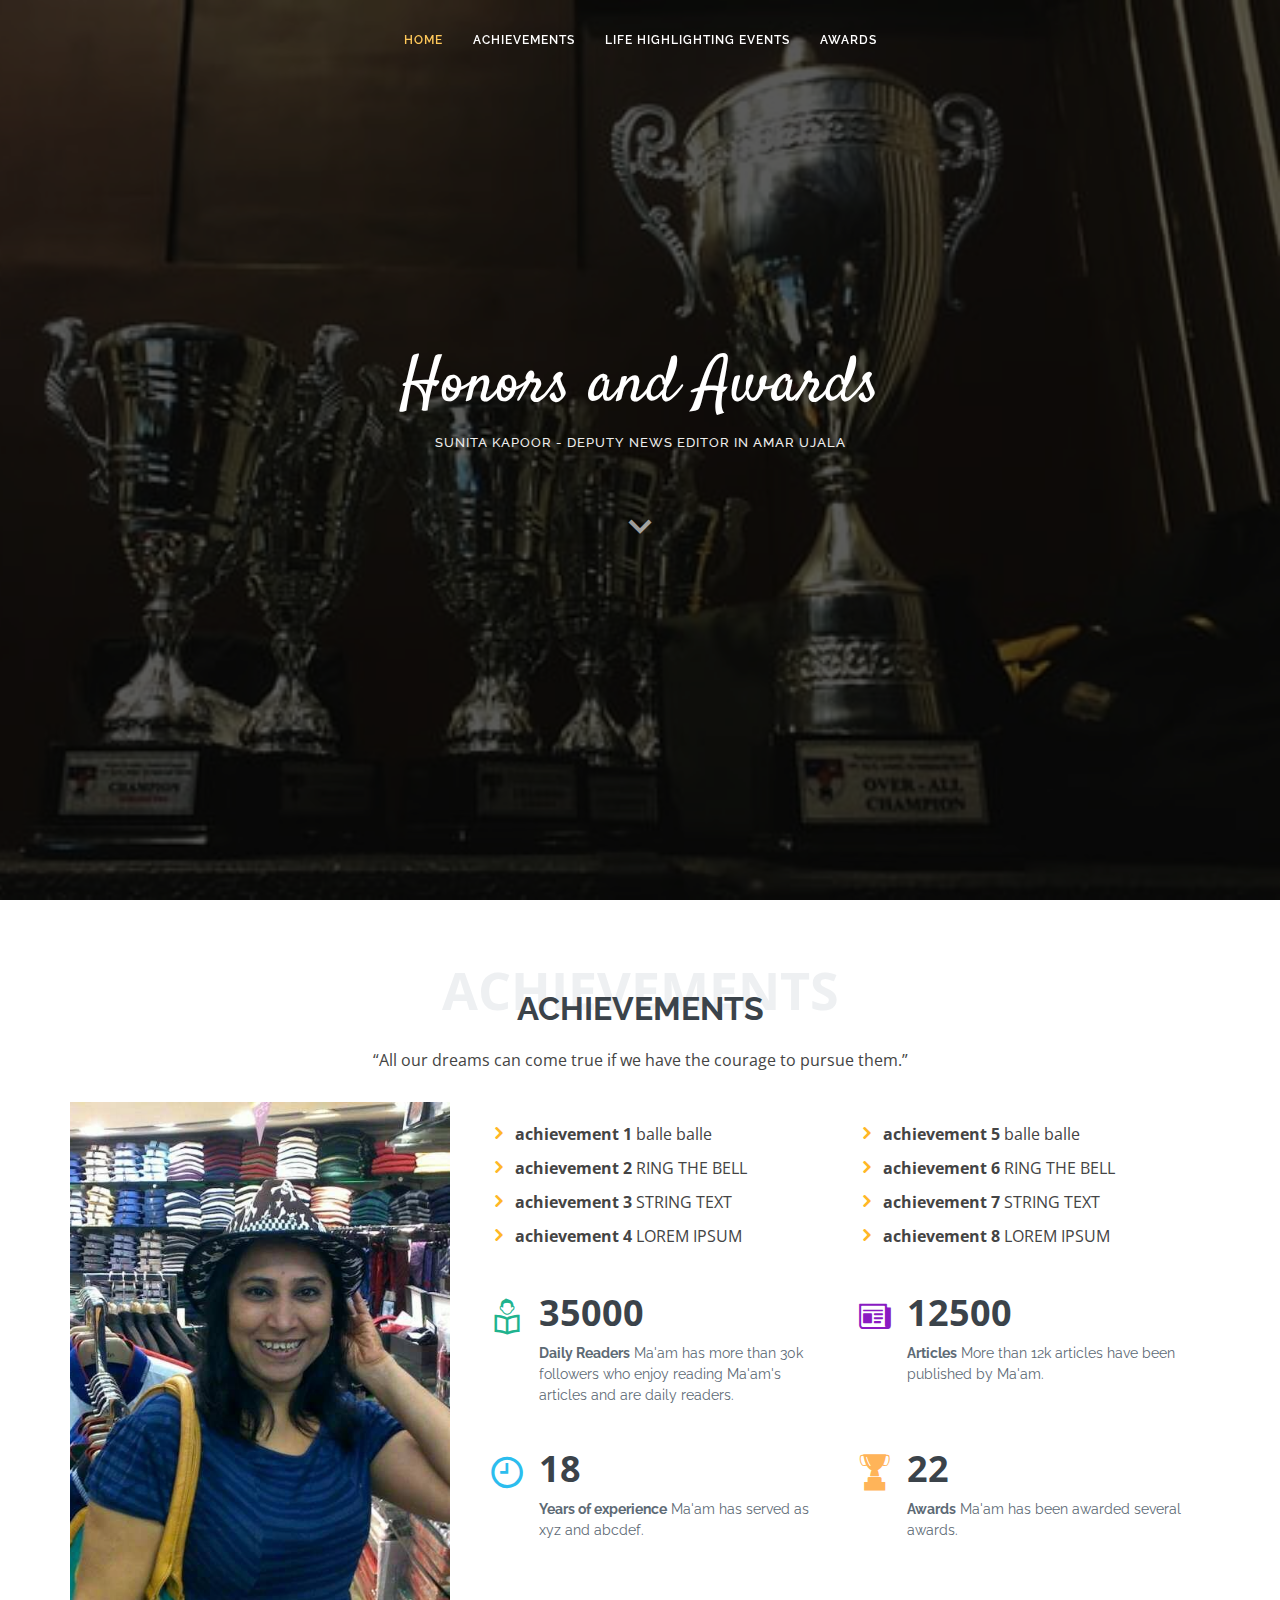
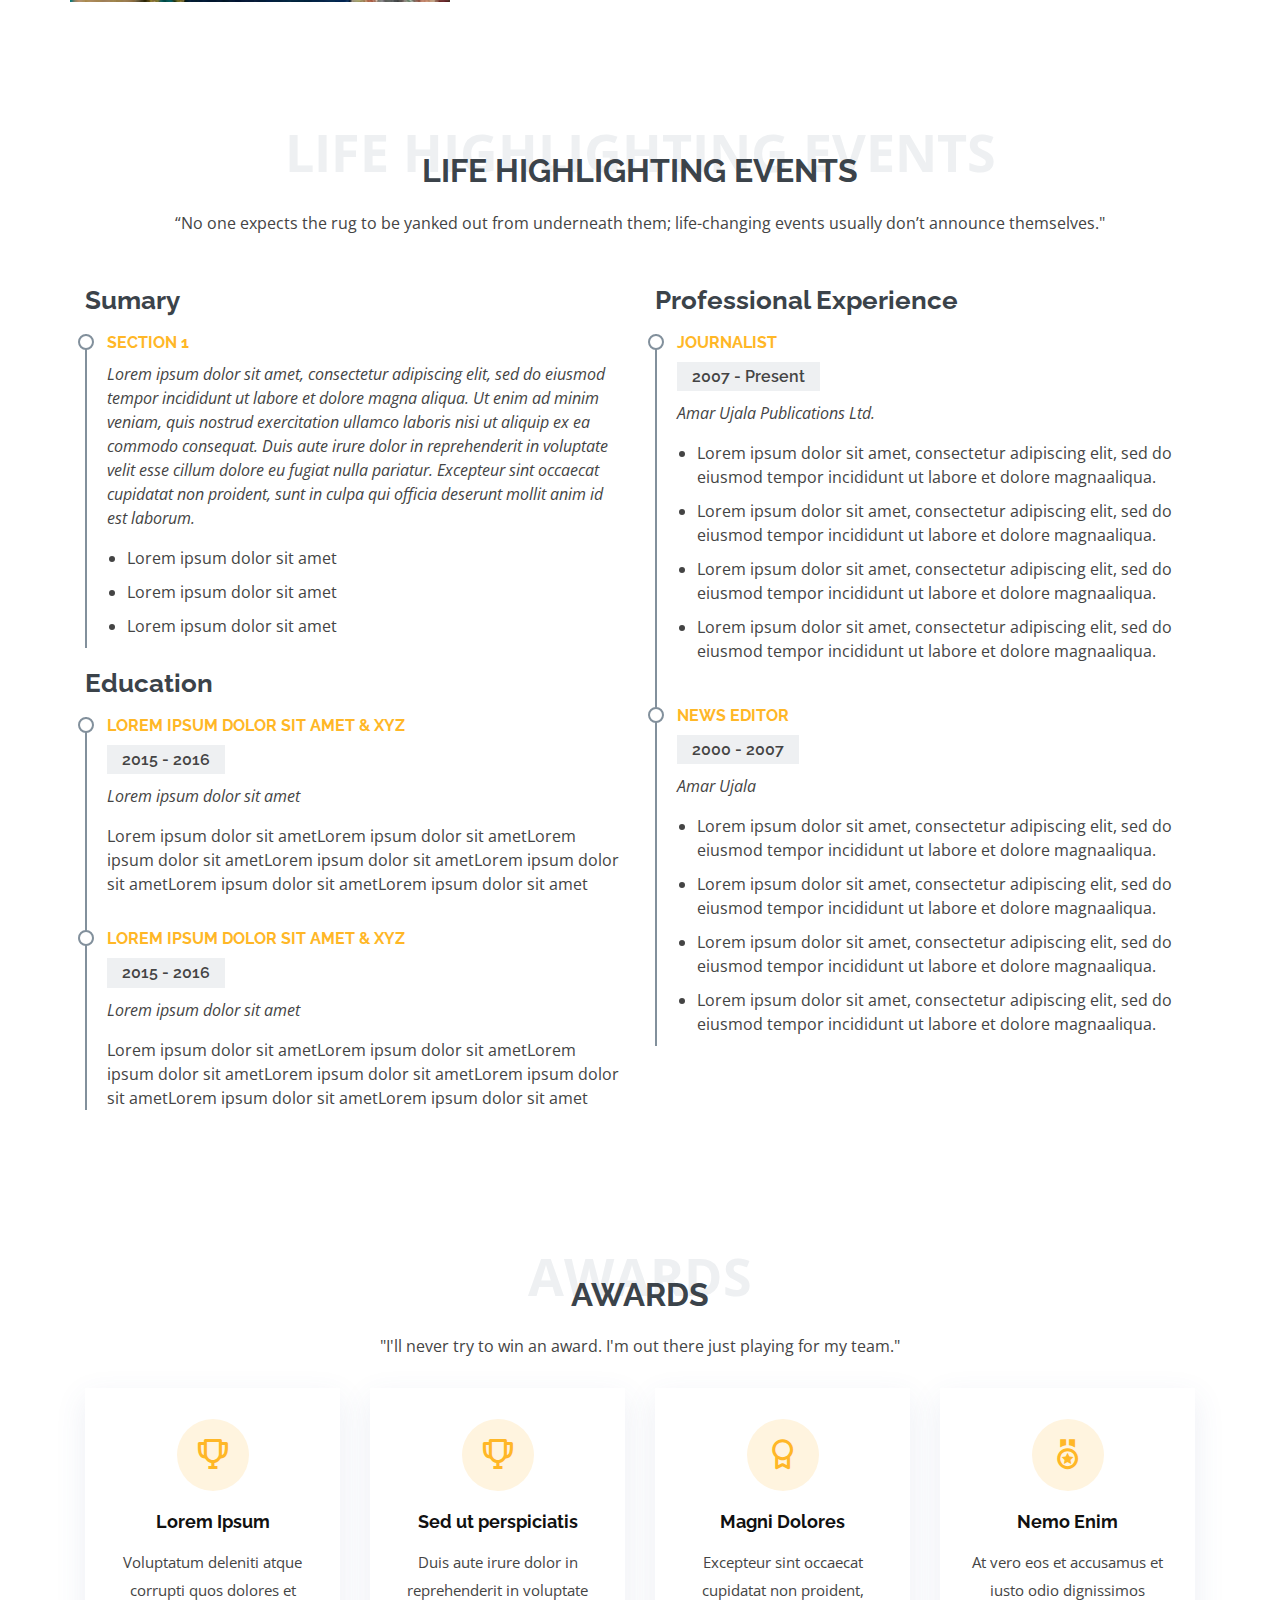
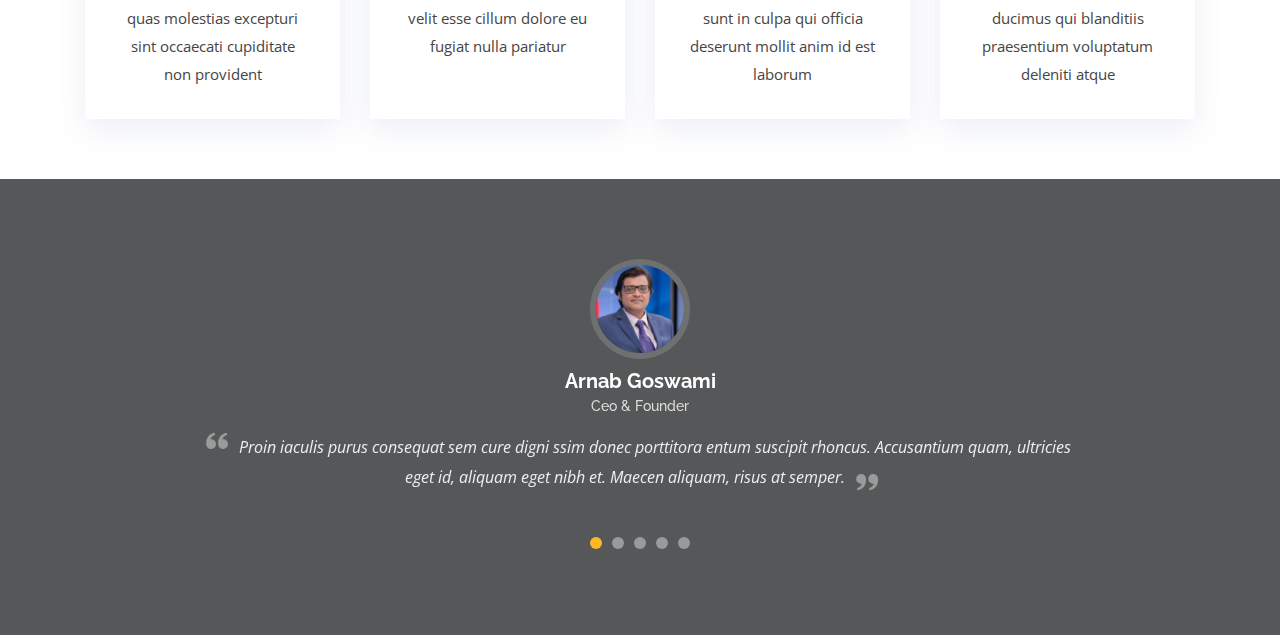
<file: Honors and Awards/index.html>
<!DOCTYPE html>
<html lang="en">

<head>
  <meta charset="utf-8">
  <meta content="width=device-width, initial-scale=1.0" name="viewport">

  <title>Honors and Awards</title>
  
  <!-- Favicons -->
  <link href="assets/img/favicon.png" rel="icon">
  <link href="assets/img/apple-touch-icon.png" rel="apple-touch-icon">

  <!-- Google Fonts -->
  <link href="https://fonts.googleapis.com/css?family=Open+Sans:300,300i,400,400i,600,600i,700,700i|Raleway:300,300i,400,400i,500,500i,600,600i,700,700i|Satisfy" rel="stylesheet">

  <!-- Vendor CSS Files -->
  <link href="assets/vendor/bootstrap/css/bootstrap.min.css" rel="stylesheet">
  <link href="assets/vendor/icofont/icofont.min.css" rel="stylesheet">
  <link href="assets/vendor/boxicons/css/boxicons.min.css" rel="stylesheet">
  <link href="assets/vendor/owl.carousel/assets/owl.carousel.min.css" rel="stylesheet">
  <link href="assets/vendor/venobox/venobox.css" rel="stylesheet">

  <!-- Template Main CSS File -->
  <link href="assets/css/style.css" rel="stylesheet">

</head>

<body>

  <!-- ======= Header ======= -->
  <header id="header" class="fixed-top  d-flex justify-content-center align-items-center header-transparent">

    <nav class="nav-menu d-none d-lg-block">
      <ul>
        <li class="active"><a href="index.html">Home</a></li>
        <li><a href="#achievements">Achievements</a></li>
        <li><a href="#LifeEvents">Life Highlighting Events</a></li>
        <li><a href="#awards">Awards</a></li>
      </ul>
    </nav><!-- .nav-menu -->

  </header><!-- End Header -->

  <!-- ======= Hero Section ======= -->
  <section id="hero">
    <div class="hero-container">
      <h1>Honors and Awards</h1>
      <h2>Sunita Kapoor - Deputy News Editor in Amar Ujala</h2>
      <a href="#achievements" class="btn-scroll scrollto" title="Scroll Down"><i class="bx bx-chevron-down"></i></a>
    </div>
  </section>
  <!-- End Hero -->

  <main id="main">

    <!-- ======= achievements Section ======= -->
    <section id="achievements" class="achievement">
      <div class="container">

        <div class="section-title">
          <span>achievements</span>
          <h2>achievements</h2>
          <p>“All our dreams can come true if we have the courage to pursue them.”</p>
        </div>

        <div class="row">
          <div class="image col-lg-4 d-flex align-items-stretch justify-content-center justify-content-lg-start"></div>
          <div class="col-lg-8 d-flex flex-column align-items-stretch">
            <div class="content pl-lg-4 d-flex flex-column justify-content-center">
              <div class="row">
                <div class="col-lg-6">
                  <ul>
                    <li><i class="icofont-rounded-right"></i> <strong>achievement 1</strong> balle balle</li>
                    <li><i class="icofont-rounded-right"></i> <strong>achievement 2</strong> RING THE BELL </li>
                    <li><i class="icofont-rounded-right"></i> <strong>achievement 3</strong> STRING TEXT</li>
                    <li><i class="icofont-rounded-right"></i> <strong>achievement 4</strong> LOREM IPSUM</li>
                  </ul>
                </div>
                <div class="col-lg-6">
                  <ul>
                    <li><i class="icofont-rounded-right"></i> <strong>achievement 5</strong> balle balle</li>
                    <li><i class="icofont-rounded-right"></i> <strong>achievement 6</strong> RING THE BELL </li>
                    <li><i class="icofont-rounded-right"></i> <strong>achievement 7</strong> STRING TEXT</li>
                    <li><i class="icofont-rounded-right"></i> <strong>achievement 8</strong> LOREM IPSUM</li>
                  </ul>
                </div>
              </div>
              <div class="row mt-n4">
                <div class="col-md-6 mt-5 d-md-flex align-items-md-stretch">
                  <div class="count-box">
                    <i class="icofont-read-book-alt" style="color: #20b38e;"></i>
                    <span data-toggle="counter-up">35000</span>
                    <p><strong>Daily Readers</strong> Ma'am has more than 30k followers who enjoy reading Ma'am's articles and are daily readers.</p>
                  </div>
                </div>

                <div class="col-md-6 mt-5 d-md-flex align-items-md-stretch">
                  <div class="count-box">
                    <i class="icofont-newspaper" style="color: #8a1ac2;"></i>
                    <span data-toggle="counter-up">12500</span>
                    <p><strong>Articles</strong> More than 12k articles have been published by Ma'am.</p>
                  </div>
                </div>

                <div class="col-md-6 mt-5 d-md-flex align-items-md-stretch">
                  <div class="count-box">
                    <i class="icofont-clock-time" style="color: #2cbdee;"></i>
                    <span data-toggle="counter-up">18</span>
                    <p><strong>Years of experience</strong> Ma'am has served as xyz and abcdef.</p>
                  </div>
                </div>

                <div class="col-md-6 mt-5 d-md-flex align-items-md-stretch">
                  <div class="count-box">
                    <i class="icofont-award" style="color: #ffb459;"></i>
                    <span data-toggle="counter-up">22</span>
                    <p><strong>Awards</strong> Ma'am has been awarded several awards.</p>
                  </div>
                </div>
              </div>
            </div><!-- End .content-->
          </div>
        </div>

      </div>
    </section><!-- End achievement Section -->

    <!-- ======= My LifeEvents Section ======= -->
    <section id="LifeEvents" class="LifeEvents">
      <div class="container">

        <div class="section-title">
          <span>Life Highlighting Events</span>
          <h2>Life Highlighting Events</h2>
          <p>“No one expects the rug to be yanked out from underneath them; life-changing events usually don’t announce themselves."</p>
        </div>

        <div class="row">
          <div class="col-lg-6">
            <h3 class="LifeEvents-title">Sumary</h3>
            <div class="LifeEvents-item pb-0">
              <h4>SECTION 1</h4>
              <p><em>Lorem ipsum dolor sit amet, consectetur adipiscing elit, sed do eiusmod tempor incididunt ut labore et dolore magna
              aliqua. Ut enim ad minim veniam, quis nostrud exercitation ullamco laboris nisi ut aliquip ex ea commodo consequat. Duis
              aute irure dolor in reprehenderit in voluptate velit esse cillum dolore eu fugiat nulla pariatur. Excepteur sint
              occaecat cupidatat non proident, sunt in culpa qui officia deserunt mollit anim id est laborum.</em></p>
              <p>
              <ul>
                <li>Lorem ipsum dolor sit amet</li>
                <li>Lorem ipsum dolor sit amet</li>
                <li>Lorem ipsum dolor sit amet</li>
              </ul>
              </p>
            </div>

            <h3 class="LifeEvents-title">Education</h3>
            <div class="LifeEvents-item">
              <h4>Lorem ipsum dolor sit amet &amp; XYZ</h4>
              <h5>2015 - 2016</h5>
              <p><em>Lorem ipsum dolor sit amet</em></p>
              <p>Lorem ipsum dolor sit ametLorem ipsum dolor sit ametLorem ipsum dolor sit ametLorem ipsum dolor sit ametLorem ipsum dolor sit ametLorem ipsum dolor sit ametLorem ipsum dolor sit amet</p>
            </div>
            <div class="LifeEvents-item">
              <h4>Lorem ipsum dolor sit amet &amp; XYZ</h4>
              <h5>2015 - 2016</h5>
              <p><em>Lorem ipsum dolor sit amet</em></p>
              <p>Lorem ipsum dolor sit ametLorem ipsum dolor sit ametLorem ipsum dolor sit ametLorem ipsum dolor sit ametLorem ipsum dolor sit ametLorem ipsum dolor sit ametLorem ipsum dolor sit amet</p>
            </div>
          </div>
          <div class="col-lg-6">
            <h3 class="LifeEvents-title">Professional Experience</h3>
            <div class="LifeEvents-item">
              <h4>Journalist</h4>
              <h5>2007 - Present</h5>
              <p><em>Amar Ujala Publications Ltd.</em></p>
              <p>
              <ul>
                <li>Lorem ipsum dolor sit amet, consectetur adipiscing elit, sed do eiusmod tempor incididunt ut labore et dolore magnaaliqua.</li>
                <li>Lorem ipsum dolor sit amet, consectetur adipiscing elit, sed do eiusmod tempor incididunt ut labore et dolore magnaaliqua.</li>
                <li>Lorem ipsum dolor sit amet, consectetur adipiscing elit, sed do eiusmod tempor incididunt ut labore et dolore magnaaliqua.</li>
                <li>Lorem ipsum dolor sit amet, consectetur adipiscing elit, sed do eiusmod tempor incididunt ut labore et dolore magnaaliqua.</li>
              </ul>
              </p>
            </div>
            <div class="LifeEvents-item">
              <h4>News Editor</h4>
              <h5>2000 - 2007</h5>
              <p><em>Amar Ujala</em></p>
              <p>
              <ul>
                <li>Lorem ipsum dolor sit amet, consectetur adipiscing elit, sed do eiusmod tempor incididunt ut labore et dolore magnaaliqua.</li>
                <li>Lorem ipsum dolor sit amet, consectetur adipiscing elit, sed do eiusmod tempor incididunt ut labore et dolore magnaaliqua.</li>
                <li>Lorem ipsum dolor sit amet, consectetur adipiscing elit, sed do eiusmod tempor incididunt ut labore et dolore magnaaliqua.</li>
                <li>Lorem ipsum dolor sit amet, consectetur adipiscing elit, sed do eiusmod tempor incididunt ut labore et dolore magnaaliqua.</li>
              </ul>
              </p>
            </div>
          </div>
        </div>

      </div>
    </section><!-- End My LifeEvents Section -->

    <!-- ======= Awards Section ======= -->
    <section id="awards" class="awards">
      <div class="container">

        <div class="section-title">
          <span>Awards</span>
          <h2>Awards</h2>
          <p>"I'll never try to win an award. I'm out there just playing for my team."</p>
        </div>

        <div class="row">
          <div class="col-md-6 col-lg-3 d-flex align-items-stretch mb-5 mb-lg-0">
            <div class="icon-box">
              <div class="icon"><i class="bx bx-trophy"></i></div>
              <h4 class="title"><a href="">Lorem Ipsum</a></h4>
              <p class="description">Voluptatum deleniti atque corrupti quos dolores et quas molestias excepturi sint occaecati cupiditate non provident</p>
            </div>
          </div>

          <div class="col-md-6 col-lg-3 d-flex align-items-stretch mb-5 mb-lg-0">
            <div class="icon-box">
              <div class="icon"><i class="bx bx-trophy"></i></div>
              <h4 class="title"><a href="">Sed ut perspiciatis</a></h4>
              <p class="description">Duis aute irure dolor in reprehenderit in voluptate velit esse cillum dolore eu fugiat nulla pariatur</p>
            </div>
          </div>

          <div class="col-md-6 col-lg-3 d-flex align-items-stretch mb-5 mb-lg-0">
            <div class="icon-box">
              <div class="icon"><i class="bx bx-award"></i></div>
              <h4 class="title"><a href="">Magni Dolores</a></h4>
              <p class="description">Excepteur sint occaecat cupidatat non proident, sunt in culpa qui officia deserunt mollit anim id est laborum</p>
            </div>
          </div>

          <div class="col-md-6 col-lg-3 d-flex align-items-stretch mb-5 mb-lg-0">
            <div class="icon-box">
              <div class="icon"><i class="bx bx-medal"></i></div>
              <h4 class="title"><a href="">Nemo Enim</a></h4>
              <p class="description">At vero eos et accusamus et iusto odio dignissimos ducimus qui blanditiis praesentium voluptatum deleniti atque</p>
            </div>
          </div>

        </div>

      </div>
    </section><!-- End Awards Section -->

    <!-- ======= Testimonials Section ======= -->
    <section id="testimonials" class="testimonials">
      <div class="container">

        <div class="owl-carousel testimonials-carousel">

          <div class="testimonial-item">
            <img src="assets/img/testimonials/testimonials-1.jpg" class="testimonial-img" alt="">
            <h3>Arnab Goswami</h3>
            <h4>Ceo &amp; Founder</h4>
            <p>
              <i class="bx bxs-quote-alt-left quote-icon-left"></i>
              Proin iaculis purus consequat sem cure digni ssim donec porttitora entum suscipit rhoncus. Accusantium quam, ultricies eget id, aliquam eget nibh et. Maecen aliquam, risus at semper.
              <i class="bx bxs-quote-alt-right quote-icon-right"></i>
            </p>
          </div>

          <div class="testimonial-item">
            <img src="assets/img/testimonials/testimonials-2.jpg" class="testimonial-img" alt="">
            <h3>Bretman Rock</h3>
            <h4>Beauty Influencer</h4>
            <p>
              <i class="bx bxs-quote-alt-left quote-icon-left"></i>
              Export tempor illum tamen malis malis eram quae irure esse labore quem cillum quid cillum eram malis quorum velit fore eram velit sunt aliqua noster fugiat irure amet legam anim culpa.
              <i class="bx bxs-quote-alt-right quote-icon-right"></i>
            </p>
          </div>

          <div class="testimonial-item">
            <img src="assets/img/testimonials/testimonials-3.jpg" class="testimonial-img" alt="">
            <h3>Cardi B</h3>
            <h4>Rapper</h4>
            <p>
              <i class="bx bxs-quote-alt-left quote-icon-left"></i>
              Enim nisi quem export duis labore cillum quae magna enim sint quorum nulla quem veniam duis minim tempor labore quem eram duis noster aute amet eram fore quis sint minim.
              <i class="bx bxs-quote-alt-right quote-icon-right"></i>
            </p>
          </div>

          <div class="testimonial-item">
            <img src="assets/img/testimonials/testimonials-4.jpg" class="testimonial-img" alt="">
            <h3>Rajit Sharma</h3>
            <h4>News Editor</h4>
            <p>
              <i class="bx bxs-quote-alt-left quote-icon-left"></i>
              Fugiat enim eram quae cillum dolore dolor amet nulla culpa multos export minim fugiat minim velit minim dolor enim duis veniam ipsum anim magna sunt elit fore quem dolore labore illum veniam.
              <i class="bx bxs-quote-alt-right quote-icon-right"></i>
            </p>
          </div>

          <div class="testimonial-item">
            <img src="assets/img/testimonials/testimonials-5.jpg" class="testimonial-img" alt="">
            <h3>Anajana Om Kashyap</h3>
            <h4>Anchor</h4>
            <p>
              <i class="bx bxs-quote-alt-left quote-icon-left"></i>
              Quis quorum aliqua sint quem legam fore sunt eram irure aliqua veniam tempor noster veniam enim culpa labore duis sunt culpa nulla illum cillum fugiat legam esse veniam culpa fore nisi cillum quid.
              <i class="bx bxs-quote-alt-right quote-icon-right"></i>
            </p>
          </div>

        </div>

      </div>
    </section>
    <!-- End Testimonials Section -->
  </main>
  <!-- End #main -->

  <a href="#" class="back-to-top"><i class="icofont-simple-up"></i></a>

  <!-- Vendor JS Files -->
  <script src="assets/vendor/jquery/jquery.min.js"></script>
  <script src="assets/vendor/bootstrap/js/bootstrap.bundle.min.js"></script>
  <script src="assets/vendor/jquery.easing/jquery.easing.min.js"></script>
  <script src="assets/vendor/waypoints/jquery.waypoints.min.js"></script>
  <script src="assets/vendor/counterup/counterup.min.js"></script>
  <script src="assets/vendor/owl.carousel/owl.carousel.min.js"></script>
  <script src="assets/vendor/isotope-layout/isotope.pkgd.min.js"></script>
  <script src="assets/vendor/venobox/venobox.min.js"></script>

  <!-- Template Main JS File -->
  <script src="assets/js/main.js"></script>

</body>

</html>
</file>
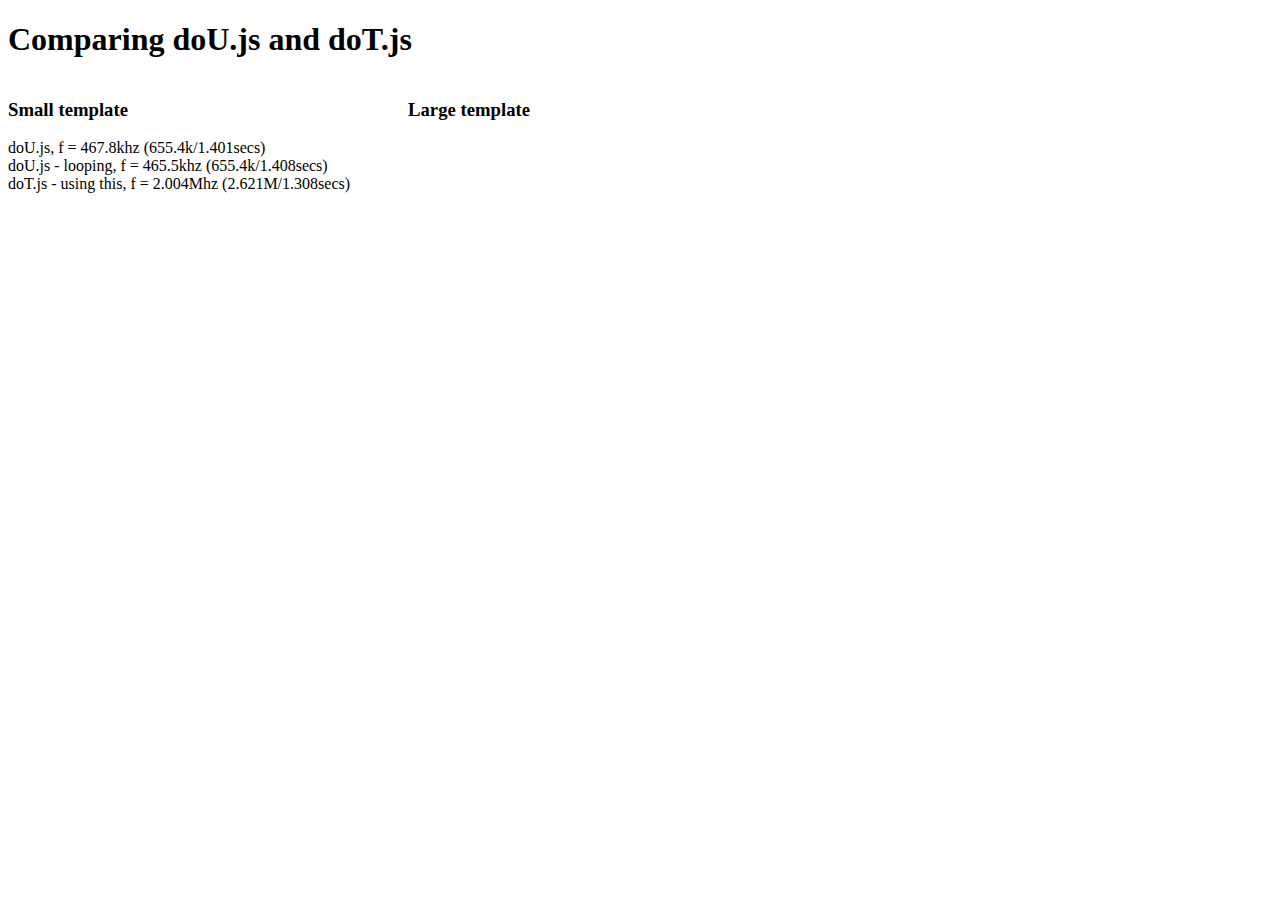
<file: Social Media Feed/bower_components/doT/benchmarks/index.html>
<!DOCTYPE html PUBLIC "-//W3C//DTD XHTML 1.0 Transitional//EN"
   "http://www.w3.org/TR/xhtml1/DTD/xhtml1-transitional.dtd">
<html xmlns="http://www.w3.org/1999/xhtml" xml:lang="en" lang="en">
<head>
<meta http-equiv="Content-Type" content="text/html;charset=utf-8" />

<title>Templating Test Suite</title>

<script type="text/javascript" src="jslitmus.js"></script>
<script type="text/javascript" src="templating/doU.js"></script>
<script type="text/javascript" src="templating/doT.js"></script>
<script type="text/javascript" src="templatesBench.js"></script>

</head>

<body>
  <h1>Comparing doU.js and doT.js</h1>
  <div id='small' style="float:left;min-width:400px;"><h3>Small template</h3></div>
  <div id='large' style="float:left;"><h3>Large template</h3></div>
</body>

</html>
</file>
<file: Honors and Awards/assets/vendor/venobox/venobox.css>
/* ------ venobox.css --------*/
.vbox-overlay *, .vbox-overlay *:before, .vbox-overlay *:after{
    -webkit-backface-visibility: hidden;
    -webkit-box-sizing:border-box;
    -moz-box-sizing:border-box;
    box-sizing:border-box;
}
.vbox-overlay * { 
    -webkit-backface-visibility: visible;
    backface-visibility: visible;
}
.vbox-overlay{
    display: -webkit-flex;
    display: flex;
    -webkit-flex-direction: column;
    flex-direction: column;
    -webkit-justify-content: center;
    justify-content: center;
    -webkit-align-items: center;
    align-items: center;
    position: fixed;
    left: 0;
    top: 0;
    bottom: 0;
    right: 0;
    z-index: 999999;
}

/* ----- navigation ----- */
.vbox-title{
    width: 100%;
    height: 40px;
    float: left;
    text-align: center;
    line-height: 28px;
    font-size: 12px;
    padding: 6px 50px;
    overflow: hidden;
    position: fixed;
    display: none;
    left: 0;
    z-index: 89;
}
.vbox-close{
    cursor: pointer;
    position: fixed;
    top: -1px;
    right: 0;
    width: 50px;
    height: 40px;
    padding: 6px;
    display: block;
    background-position:10px center;
    overflow: hidden;
    font-size: 24px;
    line-height: 1;
    text-align: center;
    z-index: 99;
}
.vbox-left{
    cursor: pointer;
    position: fixed;
    left: 0;
    height: 40px;
    overflow: hidden;
    line-height: 28px;
    font-size: 12px;
    z-index: 99;
    display: flex;
    align-items:center;
}
.vbox-num{
    display: inline-block;
    margin: 6px 0 6px 15px;
}
/* ----- Social share ----- */
.vbox-share{
    line-height: 28px;
    font-size: 12px;
    overflow: hidden;
    position: fixed;
    left: 0;
    z-index: 98;
    display: flex;
    align-items:center;
    justify-content: center;
    width: 100%;
    text-align: center;
}
.vbox-share svg{
    max-height: 28px;
    width: 28px;
    z-index: 10;
    margin-left: 12px;
    margin-top: 6px;
    margin-bottom: 6px;
    vertical-align: middle;
}


/* ----- navigation ARROWS ----- */
.vbox-next, .vbox-prev{
    position: fixed;
    top: 50%;
    margin-top: -15px;
    overflow: hidden;
    cursor: pointer;
    display: block;
    width: 45px;
    height: 45px;
    z-index: 99;
}
.vbox-next span, .vbox-prev span{
    position: relative;
    width: 20px;
    height: 20px;
    border: 2px solid transparent;
    border-top-color: #B6B6B6;
    border-right-color: #B6B6B6;
    text-indent: -100px;
    position: absolute;
    top: 8px;
    display: block;
}
.vbox-prev{
    left: 15px;
}
.vbox-next{
    right: 15px;
}
.vbox-prev span{
    left: 10px;
    -ms-transform: rotate(-135deg);
    -webkit-transform: rotate(-135deg);
    transform: rotate(-135deg);
}
.vbox-next span{
    -ms-transform: rotate(45deg);
    -webkit-transform: rotate(45deg);
    transform: rotate(45deg);
    right: 10px;
}
/* ------- inline window ------ */
.vbox-inline{
    width: 420px;
    height: 315px;
    height: 70vh;
    padding: 10px;
    background: #fff;
    margin: 0 auto;
    overflow: auto;
    text-align: left;
}
/* ------- Video & iFrames window ------ */
.venoframe{
    max-width: 100%;
    width: 100%;
    border: none;
    width: 100%;
    height: 260px;
    height: 70vh;
}
.venoframe.vbvid{
    height: 260px;
}
@media (min-width: 768px) {
    .venoframe, .vbox-inline{
        width: 90%;
        height: 360px;
        height: 70vh;
    }
    .venoframe.vbvid{
        width: 640px;
        height: 360px;
    }
}
@media (min-width: 992px) {
    .venoframe, .vbox-inline{
        max-width: 1200px;
        width: 80%;
        height: 540px;
        height: 70vh;
    }
    .venoframe.vbvid{
        width: 960px;
        height: 540px;
    }
}
/* 
Please do NOT edit this part! 
or at least read this note: http://i.imgur.com/7C0ws9e.gif
*/
.vbox-open{
    overflow: hidden;
}
.vbox-container{
    position: absolute;
    left: 0;
    right: 0;
    top: 0;
    bottom: 0;
    overflow-x: hidden;
    overflow-y: scroll;
    overflow-scrolling: touch;
    -webkit-overflow-scrolling: touch;
    z-index: 20;
    max-height: 100%;

}

.vbox-content{
    text-align: center;
    float: left;
    width: 100%;
    position: relative;
    overflow: hidden;
    padding: 20px 4%;
}
.vbox-container img{
    max-width: 100%;
    height: auto;
}
.vbox-figlio{
    box-shadow: 0 0 12px rgba(0,0,0,0.19), 0 6px 6px rgba(0,0,0,0.23);
    max-width: 100%;
    text-align: initial;
}
img.vbox-figlio{
    -webkit-user-select: none;
-khtml-user-select: none;
-moz-user-select: none;
-o-user-select: none;
user-select: none;
}
.vbox-content.swipe-left{
    margin-left: -200px !important;
}
.vbox-content.swipe-right{
    margin-left: 200px !important;
}
.vbox-animated{
    webkit-transition: margin 300ms ease-out;
    transition: margin 300ms ease-out;
}

/* ---------- preloader ----------
 * SPINKIT 
 * http://tobiasahlin.com/spinkit/
-------------------------------- */
.sk-double-bounce,.sk-rotating-plane{width:40px;height:40px;margin:40px auto}.sk-rotating-plane{background-color:#333;-webkit-animation:sk-rotatePlane 1.2s infinite ease-in-out;animation:sk-rotatePlane 1.2s infinite ease-in-out}@-webkit-keyframes sk-rotatePlane{0%{-webkit-transform:perspective(120px) rotateX(0) rotateY(0);transform:perspective(120px) rotateX(0) rotateY(0)}50%{-webkit-transform:perspective(120px) rotateX(-180.1deg) rotateY(0);transform:perspective(120px) rotateX(-180.1deg) rotateY(0)}100%{-webkit-transform:perspective(120px) rotateX(-180deg) rotateY(-179.9deg);transform:perspective(120px) rotateX(-180deg) rotateY(-179.9deg)}}@keyframes sk-rotatePlane{0%{-webkit-transform:perspective(120px) rotateX(0) rotateY(0);transform:perspective(120px) rotateX(0) rotateY(0)}50%{-webkit-transform:perspective(120px) rotateX(-180.1deg) rotateY(0);transform:perspective(120px) rotateX(-180.1deg) rotateY(0)}100%{-webkit-transform:perspective(120px) rotateX(-180deg) rotateY(-179.9deg);transform:perspective(120px) rotateX(-180deg) rotateY(-179.9deg)}}.sk-double-bounce{position:relative}.sk-double-bounce .sk-child{width:100%;height:100%;border-radius:50%;background-color:#333;opacity:.6;position:absolute;top:0;left:0;-webkit-animation:sk-doubleBounce 2s infinite ease-in-out;animation:sk-doubleBounce 2s infinite ease-in-out}.sk-chasing-dots .sk-child,.sk-spinner-pulse,.sk-three-bounce .sk-child{background-color:#333;border-radius:100%}.sk-double-bounce .sk-double-bounce2{-webkit-animation-delay:-1s;animation-delay:-1s}@-webkit-keyframes sk-doubleBounce{0%,100%{-webkit-transform:scale(0);transform:scale(0)}50%{-webkit-transform:scale(1);transform:scale(1)}}@keyframes sk-doubleBounce{0%,100%{-webkit-transform:scale(0);transform:scale(0)}50%{-webkit-transform:scale(1);transform:scale(1)}}.sk-wave{margin:40px auto;width:50px;height:40px;text-align:center;font-size:10px}.sk-wave .sk-rect{background-color:#333;height:100%;width:6px;display:inline-block;-webkit-animation:sk-waveStretchDelay 1.2s infinite ease-in-out;animation:sk-waveStretchDelay 1.2s infinite ease-in-out}.sk-wave .sk-rect1{-webkit-animation-delay:-1.2s;animation-delay:-1.2s}.sk-wave .sk-rect2{-webkit-animation-delay:-1.1s;animation-delay:-1.1s}.sk-wave .sk-rect3{-webkit-animation-delay:-1s;animation-delay:-1s}.sk-wave .sk-rect4{-webkit-animation-delay:-.9s;animation-delay:-.9s}.sk-wave .sk-rect5{-webkit-animation-delay:-.8s;animation-delay:-.8s}@-webkit-keyframes sk-waveStretchDelay{0%,100%,40%{-webkit-transform:scaleY(.4);transform:scaleY(.4)}20%{-webkit-transform:scaleY(1);transform:scaleY(1)}}@keyframes sk-waveStretchDelay{0%,100%,40%{-webkit-transform:scaleY(.4);transform:scaleY(.4)}20%{-webkit-transform:scaleY(1);transform:scaleY(1)}}.sk-wandering-cubes{margin:40px auto;width:40px;height:40px;position:relative}.sk-wandering-cubes .sk-cube{background-color:#333;width:10px;height:10px;position:absolute;top:0;left:0;-webkit-animation:sk-wanderingCube 1.8s ease-in-out -1.8s infinite both;animation:sk-wanderingCube 1.8s ease-in-out -1.8s infinite both}.sk-chasing-dots,.sk-spinner-pulse{width:40px;height:40px;margin:40px auto}.sk-wandering-cubes .sk-cube2{-webkit-animation-delay:-.9s;animation-delay:-.9s}@-webkit-keyframes sk-wanderingCube{0%{-webkit-transform:rotate(0);transform:rotate(0)}25%{-webkit-transform:translateX(30px) rotate(-90deg) scale(.5);transform:translateX(30px) rotate(-90deg) scale(.5)}50%{-webkit-transform:translateX(30px) translateY(30px) rotate(-179deg);transform:translateX(30px) translateY(30px) rotate(-179deg)}50.1%{-webkit-transform:translateX(30px) translateY(30px) rotate(-180deg);transform:translateX(30px) translateY(30px) rotate(-180deg)}75%{-webkit-transform:translateX(0) translateY(30px) rotate(-270deg) scale(.5);transform:translateX(0) translateY(30px) rotate(-270deg) scale(.5)}100%{-webkit-transform:rotate(-360deg);transform:rotate(-360deg)}}@keyframes sk-wanderingCube{0%{-webkit-transform:rotate(0);transform:rotate(0)}25%{-webkit-transform:translateX(30px) rotate(-90deg) scale(.5);transform:translateX(30px) rotate(-90deg) scale(.5)}50%{-webkit-transform:translateX(30px) translateY(30px) rotate(-179deg);transform:translateX(30px) translateY(30px) rotate(-179deg)}50.1%{-webkit-transform:translateX(30px) translateY(30px) rotate(-180deg);transform:translateX(30px) translateY(30px) rotate(-180deg)}75%{-webkit-transform:translateX(0) translateY(30px) rotate(-270deg) scale(.5);transform:translateX(0) translateY(30px) rotate(-270deg) scale(.5)}100%{-webkit-transform:rotate(-360deg);transform:rotate(-360deg)}}.sk-spinner-pulse{-webkit-animation:sk-pulseScaleOut 1s infinite ease-in-out;animation:sk-pulseScaleOut 1s infinite ease-in-out}@-webkit-keyframes sk-pulseScaleOut{0%{-webkit-transform:scale(0);transform:scale(0)}100%{-webkit-transform:scale(1);transform:scale(1);opacity:0}}@keyframes sk-pulseScaleOut{0%{-webkit-transform:scale(0);transform:scale(0)}100%{-webkit-transform:scale(1);transform:scale(1);opacity:0}}.sk-chasing-dots{position:relative;text-align:center;-webkit-animation:sk-chasingDotsRotate 2s infinite linear;animation:sk-chasingDotsRotate 2s infinite linear}.sk-chasing-dots .sk-child{width:60%;height:60%;display:inline-block;position:absolute;top:0;-webkit-animation:sk-chasingDotsBounce 2s infinite ease-in-out;animation:sk-chasingDotsBounce 2s infinite ease-in-out}.sk-chasing-dots .sk-dot2{top:auto;bottom:0;-webkit-animation-delay:-1s;animation-delay:-1s}@-webkit-keyframes sk-chasingDotsRotate{100%{-webkit-transform:rotate(360deg);transform:rotate(360deg)}}@keyframes sk-chasingDotsRotate{100%{-webkit-transform:rotate(360deg);transform:rotate(360deg)}}@-webkit-keyframes sk-chasingDotsBounce{0%,100%{-webkit-transform:scale(0);transform:scale(0)}50%{-webkit-transform:scale(1);transform:scale(1)}}@keyframes sk-chasingDotsBounce{0%,100%{-webkit-transform:scale(0);transform:scale(0)}50%{-webkit-transform:scale(1);transform:scale(1)}}.sk-three-bounce{margin:40px auto;width:80px;text-align:center}.sk-three-bounce .sk-child{width:20px;height:20px;display:inline-block;-webkit-animation:sk-three-bounce 1.4s ease-in-out 0s infinite both;animation:sk-three-bounce 1.4s ease-in-out 0s infinite both}.sk-circle .sk-child:before,.sk-fading-circle .sk-circle:before{display:block;border-radius:100%;content:'';background-color:#333}.sk-three-bounce .sk-bounce1{-webkit-animation-delay:-.32s;animation-delay:-.32s}.sk-three-bounce .sk-bounce2{-webkit-animation-delay:-.16s;animation-delay:-.16s}@-webkit-keyframes sk-three-bounce{0%,100%,80%{-webkit-transform:scale(0);transform:scale(0)}40%{-webkit-transform:scale(1);transform:scale(1)}}@keyframes sk-three-bounce{0%,100%,80%{-webkit-transform:scale(0);transform:scale(0)}40%{-webkit-transform:scale(1);transform:scale(1)}}.sk-circle{margin:40px auto;width:40px;height:40px;position:relative}.sk-circle .sk-child{width:100%;height:100%;position:absolute;left:0;top:0}.sk-circle .sk-child:before{margin:0 auto;width:15%;height:15%;-webkit-animation:sk-circleBounceDelay 1.2s infinite ease-in-out both;animation:sk-circleBounceDelay 1.2s infinite ease-in-out both}.sk-circle .sk-circle2{-webkit-transform:rotate(30deg);-ms-transform:rotate(30deg);transform:rotate(30deg)}.sk-circle .sk-circle3{-webkit-transform:rotate(60deg);-ms-transform:rotate(60deg);transform:rotate(60deg)}.sk-circle .sk-circle4{-webkit-transform:rotate(90deg);-ms-transform:rotate(90deg);transform:rotate(90deg)}.sk-circle .sk-circle5{-webkit-transform:rotate(120deg);-ms-transform:rotate(120deg);transform:rotate(120deg)}.sk-circle .sk-circle6{-webkit-transform:rotate(150deg);-ms-transform:rotate(150deg);transform:rotate(150deg)}.sk-circle .sk-circle7{-webkit-transform:rotate(180deg);-ms-transform:rotate(180deg);transform:rotate(180deg)}.sk-circle .sk-circle8{-webkit-transform:rotate(210deg);-ms-transform:rotate(210deg);transform:rotate(210deg)}.sk-circle .sk-circle9{-webkit-transform:rotate(240deg);-ms-transform:rotate(240deg);transform:rotate(240deg)}.sk-circle .sk-circle10{-webkit-transform:rotate(270deg);-ms-transform:rotate(270deg);transform:rotate(270deg)}.sk-circle .sk-circle11{-webkit-transform:rotate(300deg);-ms-transform:rotate(300deg);transform:rotate(300deg)}.sk-circle .sk-circle12{-webkit-transform:rotate(330deg);-ms-transform:rotate(330deg);transform:rotate(330deg)}.sk-circle .sk-circle2:before{-webkit-animation-delay:-1.1s;animation-delay:-1.1s}.sk-circle .sk-circle3:before{-webkit-animation-delay:-1s;animation-delay:-1s}.sk-circle .sk-circle4:before{-webkit-animation-delay:-.9s;animation-delay:-.9s}.sk-circle .sk-circle5:before{-webkit-animation-delay:-.8s;animation-delay:-.8s}.sk-circle .sk-circle6:before{-webkit-animation-delay:-.7s;animation-delay:-.7s}.sk-circle .sk-circle7:before{-webkit-animation-delay:-.6s;animation-delay:-.6s}.sk-circle .sk-circle8:before{-webkit-animation-delay:-.5s;animation-delay:-.5s}.sk-circle .sk-circle9:before{-webkit-animation-delay:-.4s;animation-delay:-.4s}.sk-circle .sk-circle10:before{-webkit-animation-delay:-.3s;animation-delay:-.3s}.sk-circle .sk-circle11:before{-webkit-animation-delay:-.2s;animation-delay:-.2s}.sk-circle .sk-circle12:before{-webkit-animation-delay:-.1s;animation-delay:-.1s}@-webkit-keyframes sk-circleBounceDelay{0%,100%,80%{-webkit-transform:scale(0);transform:scale(0)}40%{-webkit-transform:scale(1);transform:scale(1)}}@keyframes sk-circleBounceDelay{0%,100%,80%{-webkit-transform:scale(0);transform:scale(0)}40%{-webkit-transform:scale(1);transform:scale(1)}}.sk-cube-grid{width:40px;height:40px;margin:40px auto}.sk-cube-grid .sk-cube{width:33.33%;height:33.33%;background-color:#333;float:left;-webkit-animation:sk-cubeGridScaleDelay 1.3s infinite ease-in-out;animation:sk-cubeGridScaleDelay 1.3s infinite ease-in-out}.sk-cube-grid .sk-cube1{-webkit-animation-delay:.2s;animation-delay:.2s}.sk-cube-grid .sk-cube2{-webkit-animation-delay:.3s;animation-delay:.3s}.sk-cube-grid .sk-cube3{-webkit-animation-delay:.4s;animation-delay:.4s}.sk-cube-grid .sk-cube4{-webkit-animation-delay:.1s;animation-delay:.1s}.sk-cube-grid .sk-cube5{-webkit-animation-delay:.2s;animation-delay:.2s}.sk-cube-grid .sk-cube6{-webkit-animation-delay:.3s;animation-delay:.3s}.sk-cube-grid .sk-cube7{-webkit-animation-delay:0ms;animation-delay:0ms}.sk-cube-grid .sk-cube8{-webkit-animation-delay:.1s;animation-delay:.1s}.sk-cube-grid .sk-cube9{-webkit-animation-delay:.2s;animation-delay:.2s}@-webkit-keyframes sk-cubeGridScaleDelay{0%,100%,70%{-webkit-transform:scale3D(1,1,1);transform:scale3D(1,1,1)}35%{-webkit-transform:scale3D(0,0,1);transform:scale3D(0,0,1)}}@keyframes sk-cubeGridScaleDelay{0%,100%,70%{-webkit-transform:scale3D(1,1,1);transform:scale3D(1,1,1)}35%{-webkit-transform:scale3D(0,0,1);transform:scale3D(0,0,1)}}.sk-fading-circle{margin:40px auto;width:40px;height:40px;position:relative}.sk-fading-circle .sk-circle{width:100%;height:100%;position:absolute;left:0;top:0}.sk-fading-circle .sk-circle:before{margin:0 auto;width:15%;height:15%;-webkit-animation:sk-circleFadeDelay 1.2s infinite ease-in-out both;animation:sk-circleFadeDelay 1.2s infinite ease-in-out both}.sk-fading-circle .sk-circle2{-webkit-transform:rotate(30deg);-ms-transform:rotate(30deg);transform:rotate(30deg)}.sk-fading-circle .sk-circle3{-webkit-transform:rotate(60deg);-ms-transform:rotate(60deg);transform:rotate(60deg)}.sk-fading-circle .sk-circle4{-webkit-transform:rotate(90deg);-ms-transform:rotate(90deg);transform:rotate(90deg)}.sk-fading-circle .sk-circle5{-webkit-transform:rotate(120deg);-ms-transform:rotate(120deg);transform:rotate(120deg)}.sk-fading-circle .sk-circle6{-webkit-transform:rotate(150deg);-ms-transform:rotate(150deg);transform:rotate(150deg)}.sk-fading-circle .sk-circle7{-webkit-transform:rotate(180deg);-ms-transform:rotate(180deg);transform:rotate(180deg)}.sk-fading-circle .sk-circle8{-webkit-transform:rotate(210deg);-ms-transform:rotate(210deg);transform:rotate(210deg)}.sk-fading-circle .sk-circle9{-webkit-transform:rotate(240deg);-ms-transform:rotate(240deg);transform:rotate(240deg)}.sk-fading-circle .sk-circle10{-webkit-transform:rotate(270deg);-ms-transform:rotate(270deg);transform:rotate(270deg)}.sk-fading-circle .sk-circle11{-webkit-transform:rotate(300deg);-ms-transform:rotate(300deg);transform:rotate(300deg)}.sk-fading-circle .sk-circle12{-webkit-transform:rotate(330deg);-ms-transform:rotate(330deg);transform:rotate(330deg)}.sk-fading-circle .sk-circle2:before{-webkit-animation-delay:-1.1s;animation-delay:-1.1s}.sk-fading-circle .sk-circle3:before{-webkit-animation-delay:-1s;animation-delay:-1s}.sk-fading-circle .sk-circle4:before{-webkit-animation-delay:-.9s;animation-delay:-.9s}.sk-fading-circle .sk-circle5:before{-webkit-animation-delay:-.8s;animation-delay:-.8s}.sk-fading-circle .sk-circle6:before{-webkit-animation-delay:-.7s;animation-delay:-.7s}.sk-fading-circle .sk-circle7:before{-webkit-animation-delay:-.6s;animation-delay:-.6s}.sk-fading-circle .sk-circle8:before{-webkit-animation-delay:-.5s;animation-delay:-.5s}.sk-fading-circle .sk-circle9:before{-webkit-animation-delay:-.4s;animation-delay:-.4s}.sk-fading-circle .sk-circle10:before{-webkit-animation-delay:-.3s;animation-delay:-.3s}.sk-fading-circle .sk-circle11:before{-webkit-animation-delay:-.2s;animation-delay:-.2s}.sk-fading-circle .sk-circle12:before{-webkit-animation-delay:-.1s;animation-delay:-.1s}@-webkit-keyframes sk-circleFadeDelay{0%,100%,39%{opacity:0}40%{opacity:1}}@keyframes sk-circleFadeDelay{0%,100%,39%{opacity:0}40%{opacity:1}}.sk-folding-cube{margin:40px auto;width:40px;height:40px;position:relative;-webkit-transform:rotateZ(45deg);transform:rotateZ(45deg)}.sk-folding-cube .sk-cube{float:left;width:50%;height:50%;position:relative;-webkit-transform:scale(1.1);-ms-transform:scale(1.1);transform:scale(1.1)}.sk-folding-cube .sk-cube:before{content:'';position:absolute;top:0;left:0;width:100%;height:100%;background-color:#333;-webkit-animation:sk-foldCubeAngle 2.4s infinite linear both;animation:sk-foldCubeAngle 2.4s infinite linear both;-webkit-transform-origin:100% 100%;-ms-transform-origin:100% 100%;transform-origin:100% 100%}.sk-folding-cube .sk-cube2{-webkit-transform:scale(1.1) rotateZ(90deg);transform:scale(1.1) rotateZ(90deg)}.sk-folding-cube .sk-cube3{-webkit-transform:scale(1.1) rotateZ(180deg);transform:scale(1.1) rotateZ(180deg)}.sk-folding-cube .sk-cube4{-webkit-transform:scale(1.1) rotateZ(270deg);transform:scale(1.1) rotateZ(270deg)}.sk-folding-cube .sk-cube2:before{-webkit-animation-delay:.3s;animation-delay:.3s}.sk-folding-cube .sk-cube3:before{-webkit-animation-delay:.6s;animation-delay:.6s}.sk-folding-cube .sk-cube4:before{-webkit-animation-delay:.9s;animation-delay:.9s}@-webkit-keyframes sk-foldCubeAngle{0%,10%{-webkit-transform:perspective(140px) rotateX(-180deg);transform:perspective(140px) rotateX(-180deg);opacity:0}25%,75%{-webkit-transform:perspective(140px) rotateX(0);transform:perspective(140px) rotateX(0);opacity:1}100%,90%{-webkit-transform:perspective(140px) rotateY(180deg);transform:perspective(140px) rotateY(180deg);opacity:0}}@keyframes sk-foldCubeAngle{0%,10%{-webkit-transform:perspective(140px) rotateX(-180deg);transform:perspective(140px) rotateX(-180deg);opacity:0}25%,75%{-webkit-transform:perspective(140px) rotateX(0);transform:perspective(140px) rotateX(0);opacity:1}100%,90%{-webkit-transform:perspective(140px) rotateY(180deg);transform:perspective(140px) rotateY(180deg);opacity:0}}
</file>
<file: Honors and Awards/assets/css/style.css>
body {
	font-family: "Open Sans", sans-serif;
	color: #444444;
}

a {
	color: #ffb727;
}

a:hover {
	color: #ffc85a;
	text-decoration: none;
}

h1,
h2,
h3,
h4,
h5,
h6 {
	font-family: "Raleway", sans-serif;
}

/*--------------------------------------------------------------
# Back to top button
--------------------------------------------------------------*/
.back-to-top {
	position: fixed;
	display: none;
	right: 15px;
	bottom: 15px;
	z-index: 99999;
}

.back-to-top i {
	display: flex;
	align-items: center;
	justify-content: center;
	font-size: 24px;
	width: 40px;
	height: 40px;
	border-radius: 4px;
	background: #ffb727;
	color: #fff;
	transition: all 0.4s;
}

.back-to-top i:hover {
	background: #ffc550;
	color: #fff;
}

/*--------------------------------------------------------------
# Header
--------------------------------------------------------------*/
#header {
	z-index: 997;
	transition: all 0.5s;
	height: 80px;
	background: rgba(25, 28, 31, 0.8);
}

#header.header-transparent {
	background: transparent;
}

#header.header-scrolled {
	height: 60px;
	background: rgba(25, 28, 31, 0.8);
}

/*--------------------------------------------------------------
# Navigation Menu
--------------------------------------------------------------*/
/* Desktop Navigation */
.nav-menu,
.nav-menu * {
	margin: 0;
	padding: 0;
	list-style: none;
}

.nav-menu > ul {
	display: flex;
}

.nav-menu > ul > li {
	position: relative;
	justify-content: center;
}

.nav-menu a {
	display: block;
	position: relative;
	color: #fff;
	padding: 10px 15px;
	transition: 0.3s;
	font-size: 12px;
	font-family: "Raleway", sans-serif;
	text-transform: uppercase;
	font-weight: 600;
	letter-spacing: 1px;
}

.nav-menu a:hover,
.nav-menu .active > a,
.nav-menu li:hover > a {
	color: #ffc85a;
	text-decoration: none;
}

.nav-menu .drop-down ul {
	display: block;
	position: absolute;
	left: 0;
	top: calc(100% + 30px);
	z-index: 99;
	opacity: 0;
	visibility: hidden;
	padding: 10px 0;
	background: #fff;
	box-shadow: 0px 0px 30px rgba(127, 137, 161, 0.25);
	transition: ease all 0.3s;
}

.nav-menu .drop-down:hover > ul {
	opacity: 1;
	top: 100%;
	visibility: visible;
}

.nav-menu .drop-down li {
	min-width: 180px;
	position: relative;
}

.nav-menu .drop-down ul a {
	padding: 10px 20px;
	font-size: 14px;
	font-weight: 500;
	text-transform: none;
	color: #3b434a;
}

.nav-menu .drop-down ul a:hover,
.nav-menu .drop-down ul .active > a,
.nav-menu .drop-down ul li:hover > a {
	color: #ffb727;
}

.nav-menu .drop-down > a:after {
	content: "\ea99";
	font-family: IcoFont;
	padding-left: 5px;
}

.nav-menu .drop-down .drop-down ul {
	top: 0;
	left: calc(100% - 30px);
}

.nav-menu .drop-down .drop-down:hover > ul {
	opacity: 1;
	top: 0;
	left: 100%;
}

.nav-menu .drop-down .drop-down > a {
	padding-right: 35px;
}

.nav-menu .drop-down .drop-down > a:after {
	content: "\eaa0";
	font-family: IcoFont;
	position: absolute;
	right: 15px;
}

@media (max-width: 1366px) {
	.nav-menu .drop-down .drop-down ul {
		left: -90%;
	}
	.nav-menu .drop-down .drop-down:hover > ul {
		left: -100%;
	}
	.nav-menu .drop-down .drop-down > a:after {
		content: "\ea9d";
	}
}

/* Mobile Navigation */
.mobile-nav-toggle {
	position: fixed;
	right: 15px;
	top: 15px;
	z-index: 9998;
	border: 0;
	background: none;
	font-size: 24px;
	transition: all 0.4s;
	outline: none !important;
	line-height: 1;
	cursor: pointer;
	text-align: right;
}

.mobile-nav-toggle i {
	color: #fff;
}

.mobile-nav {
	position: fixed;
	top: 55px;
	right: 15px;
	bottom: 15px;
	left: 15px;
	z-index: 9999;
	overflow-y: auto;
	background: #fff;
	transition: ease-in-out 0.2s;
	opacity: 0;
	visibility: hidden;
	border-radius: 10px;
	padding: 10px 0;
}

.mobile-nav * {
	margin: 0;
	padding: 0;
	list-style: none;
}

.mobile-nav a {
	display: block;
	position: relative;
	color: #3b434a;
	padding: 10px 20px;
	font-weight: 500;
	outline: none;
}

.mobile-nav a:hover,
.mobile-nav .active > a,
.mobile-nav li:hover > a {
	color: #ffb727;
	text-decoration: none;
}

.mobile-nav .drop-down > a:after {
	content: "\ea99";
	font-family: IcoFont;
	padding-left: 10px;
	position: absolute;
	right: 15px;
}

.mobile-nav .active.drop-down > a:after {
	content: "\eaa1";
}

.mobile-nav .drop-down > a {
	padding-right: 35px;
}

.mobile-nav .drop-down ul {
	display: none;
	overflow: hidden;
}

.mobile-nav .drop-down li {
	padding-left: 20px;
}

.mobile-nav-overly {
	width: 100%;
	height: 100%;
	z-index: 9997;
	top: 0;
	left: 0;
	position: fixed;
	background: rgba(36, 41, 46, 0.6);
	overflow: hidden;
	display: none;
	transition: ease-in-out 0.2s;
}

.mobile-nav-active {
	overflow: hidden;
}

.mobile-nav-active .mobile-nav {
	opacity: 1;
	visibility: visible;
}

.mobile-nav-active .mobile-nav-toggle i {
	color: #fff;
}

/*--------------------------------------------------------------
# Hero Section
--------------------------------------------------------------*/
#hero {
	width: 100%;
	height: 100vh;
	background: url("../img/hero-bg.jpg") top right;
	background-size: cover;
	position: relative;
}

#hero:before {
	content: "";
	background: rgba(0, 0, 0, 0.65);
	position: absolute;
	bottom: 0;
	top: 0;
	left: 0;
	right: 0;
}

#hero .hero-container {
	position: absolute;
	bottom: 0;
	top: 0;
	left: 0;
	right: 0;
	display: flex;
	justify-content: center;
	align-items: center;
	flex-direction: column;
	padding: 0 15px;
}

#hero h1 {
	margin: 0 0 10px 0;
	font-size: 64px;
	font-family: "Satisfy", serif;
	color: #fff;
}

#hero h2 {
	color: #eee;
	margin-bottom: 50px;
	font-size: 13px;
	font-weight: 500;
	letter-spacing: 1px;
	text-transform: uppercase;
}

#hero .btn-scroll {
	transition: 0.4s;
	color: rgba(255, 255, 255, 0.6);
	animation: up-down 1s ease-in-out infinite alternate-reverse both;
}

#hero .btn-scroll i {
	font-size: 48px;
}

#hero .btn-scroll:hover {
	color: #ffb727;
}

@media (min-width: 1024px) {
	#hero {
		background-attachment: fixed;
	}
}

@media (max-width: 575px) {
	#hero h1 {
		font-size: 40px;
	}
	#hero h2 {
		text-align: center;
		margin-bottom: 30px;
	}
}

@-webkit-keyframes up-down {
	0% {
		transform: translateY(5px);
	}
	100% {
		transform: translateY(-5px);
	}
}

@keyframes up-down {
	0% {
		transform: translateY(5px);
	}
	100% {
		transform: translateY(-5px);
	}
}

/*--------------------------------------------------------------
# Sections General
--------------------------------------------------------------*/
section {
	padding: 60px 0;
}

.section-bg {
	background-color: white;
}

.section-title {
	text-align: center;
	padding: 30px 0;
	position: relative;
}

.section-title h2 {
	font-size: 32px;
	font-weight: 700;
	text-transform: uppercase;
	margin-bottom: 20px;
	padding-bottom: 0;
	color: #3b434a;
	position: relative;
	z-index: 2;
}

.section-title span {
	position: absolute;
	top: 30px;
	color: #eef0f2;
	left: 0;
	right: 0;
	z-index: 1;
	font-weight: 700;
	font-size: 52px;
	text-transform: uppercase;
	line-height: 0;
}

.section-title p {
	margin-bottom: 0;
	position: relative;
	z-index: 2;
}

@media (max-width: 575px) {
	.section-title h2 {
		font-size: 28px;
		margin-bottom: 15px;
	}
	.section-title span {
		font-size: 38px;
	}
}

/*--------------------------------------------------------------
# Breadcrumbs
--------------------------------------------------------------*/
.breadcrumbs {
	padding: 20px 0;
	background-color: #f4f5f6;
	min-height: 40px;
	margin-top: 78px;
}

@media (max-width: 992px) {
	.breadcrumbs {
		margin-top: 60px;
	}
}

.breadcrumbs h2 {
	font-size: 24px;
	font-weight: 300;
	margin: 0;
}

@media (max-width: 992px) {
	.breadcrumbs h2 {
		margin: 0 0 10px 0;
	}
}

.breadcrumbs ol {
	display: flex;
	flex-wrap: wrap;
	list-style: none;
	padding: 0;
	margin: 0;
	font-size: 14px;
}

.breadcrumbs ol li + li {
	padding-left: 10px;
}

.breadcrumbs ol li + li::before {
	display: inline-block;
	padding-right: 10px;
	color: #6c757d;
	content: "/";
}

@media (max-width: 768px) {
	.breadcrumbs .d-flex {
		display: block !important;
	}
	.breadcrumbs ol {
		display: block;
	}
	.breadcrumbs ol li {
		display: inline-block;
	}
}

/*--------------------------------------------------------------
# achievements
--------------------------------------------------------------*/
.achievement .content h3 {
	font-weight: 700;
	font-size: 26px;
	color: #3b434a;
	text-transform: uppercase;
}

.achievement .content p {
	margin-bottom: 0;
}

.achievement .content ul {
	list-style: none;
	padding: 0;
	margin-top: 20px;
}

.achievement .content ul li {
	padding-bottom: 10px;
}

.achievement .content ul i {
	font-size: 20px;
	padding-right: 2px;
	color: #ffb727;
}

.achievement .content .count-box {
	width: 100%;
}

.achievement .content .count-box i {
	display: block;
	font-size: 36px;
	color: #ffb727;
	float: left;
}

.achievement .content .count-box span {
	font-size: 36px;
	line-height: 30px;
	display: block;
	font-weight: 700;
	color: #3b434a;
	margin-left: 50px;
}

.achievement .content .count-box p {
	padding: 15px 0 0 0;
	margin: 0 0 0 50px;
	font-family: "Raleway", sans-serif;
	font-size: 14px;
	color: #5d6a75;
}

.achievement .content .count-box a {
	font-weight: 600;
	display: block;
	margin-top: 20px;
	color: #5d6a75;
	font-size: 15px;
	font-family: "Satisfy", serif;
	transition: ease-in-out 0.3s;
}

.achievement .content .count-box a:hover {
	color: #82909c;
}

.achievement .image {
	background: url("../img/me.jpg") center center no-repeat;
	background-size: cover;
	min-height: 500px;
}

/*--------------------------------------------------------------
# My LifeEvents
--------------------------------------------------------------*/
.LifeEvents .LifeEvents-title {
	font-size: 26px;
	font-weight: 700;
	margin-top: 20px;
	margin-bottom: 20px;
	color: #3b434a;
}

.LifeEvents .LifeEvents-item {
	padding: 0 0 20px 20px;
	margin-top: -2px;
	border-left: 2px solid #82909c;
	position: relative;
}

.LifeEvents .LifeEvents-item h4 {
	line-height: 18px;
	font-size: 16px;
	font-weight: 700;
	text-transform: uppercase;
	color: #ffb727;
	margin-bottom: 10px;
}

.LifeEvents .LifeEvents-item h5 {
	font-size: 16px;
	background: #eef0f2;
	padding: 5px 15px;
	display: inline-block;
	font-weight: 600;
	margin-bottom: 10px;
}

.LifeEvents .LifeEvents-item ul {
	padding-left: 20px;
}

.LifeEvents .LifeEvents-item ul li {
	padding-bottom: 10px;
}

.LifeEvents .LifeEvents-item:last-child {
	padding-bottom: 0;
}

.LifeEvents .LifeEvents-item::before {
	content: "";
	position: absolute;
	width: 16px;
	height: 16px;
	border-radius: 50px;
	left: -9px;
	top: 0;
	background: #fff;
	border: 2px solid #82909c;
}

/*--------------------------------------------------------------
# My awards
--------------------------------------------------------------*/
.awards .icon-box {
	padding: 30px;
	position: relative;
	overflow: hidden;
	background: #fff;
	box-shadow: 0 10px 29px 0 rgba(68, 88, 144, 0.1);
	transition: all 0.3s ease-in-out;
	text-align: center;
	border: 1px solid #fff;
}

.awards .icon {
	margin: 0 auto 20px auto;
	padding-top: 17px;
	display: inline-block;
	text-align: center;
	border-radius: 50%;
	width: 72px;
	height: 72px;
	background: #fff4df;
}

.awards .icon i {
	font-size: 36px;
	line-height: 1;
	color: #ffb727;
}

.awards .title {
	font-weight: 700;
	margin-bottom: 15px;
	font-size: 18px;
}

.awards .title a {
	color: #111;
	transition: 0.3s;
}

.awards .description {
	font-size: 15px;
	line-height: 28px;
	margin-bottom: 0;
}

.awards .icon-box:hover {
	border-color: #ffb727;
}

.awards .icon-box:hover .title a {
	color: #ffb727;
}

/*--------------------------------------------------------------
# Testimonials
--------------------------------------------------------------*/
.testimonials {
	padding: 80px 0;
	background: url("../img/testimonials-bg.jpg") no-repeat;
	background-position: center center;
	background-size: cover;
	position: relative;
}

.testimonials::before {
	content: "";
	position: absolute;
	left: 0;
	right: 0;
	top: 0;
	bottom: 0;
	background: rgba(14, 16, 17, 0.7);
}

.testimonials .section-header {
	margin-bottom: 40px;
}

.testimonials .testimonial-item {
	text-align: center;
	color: #fff;
}

.testimonials .testimonial-item .testimonial-img {
	width: 100px;
	border-radius: 50%;
	border: 6px solid rgba(255, 255, 255, 0.15);
	margin: 0 auto;
}

.testimonials .testimonial-item h3 {
	font-size: 20px;
	font-weight: bold;
	margin: 10px 0 5px 0;
	color: #fff;
}

.testimonials .testimonial-item h4 {
	font-size: 14px;
	color: #ddd;
	margin: 0 0 15px 0;
}

.testimonials .testimonial-item .quote-icon-left,
.testimonials .testimonial-item .quote-icon-right {
	color: rgba(255, 255, 255, 0.4);
	font-size: 26px;
}

.testimonials .testimonial-item .quote-icon-left {
	display: inline-block;
	left: -5px;
	position: relative;
}

.testimonials .testimonial-item .quote-icon-right {
	display: inline-block;
	right: -5px;
	position: relative;
	top: 10px;
}

.testimonials .testimonial-item p {
	font-style: italic;
	margin: 0 auto 15px auto;
	color: #eee;
}

.testimonials .owl-nav,
.testimonials .owl-dots {
	margin-top: 5px;
	text-align: center;
}

.testimonials .owl-dot {
	display: inline-block;
	margin: 0 5px;
	width: 12px;
	height: 12px;
	border-radius: 50%;
	background-color: rgba(255, 255, 255, 0.4) !important;
}

.testimonials .owl-dot.active {
	background-color: #ffb727 !important;
}

@media (min-width: 1024px) {
	.testimonials {
		background-attachment: fixed;
	}
}

@media (min-width: 992px) {
	.testimonials .testimonial-item p {
		width: 80%;
	}
}
</file>
